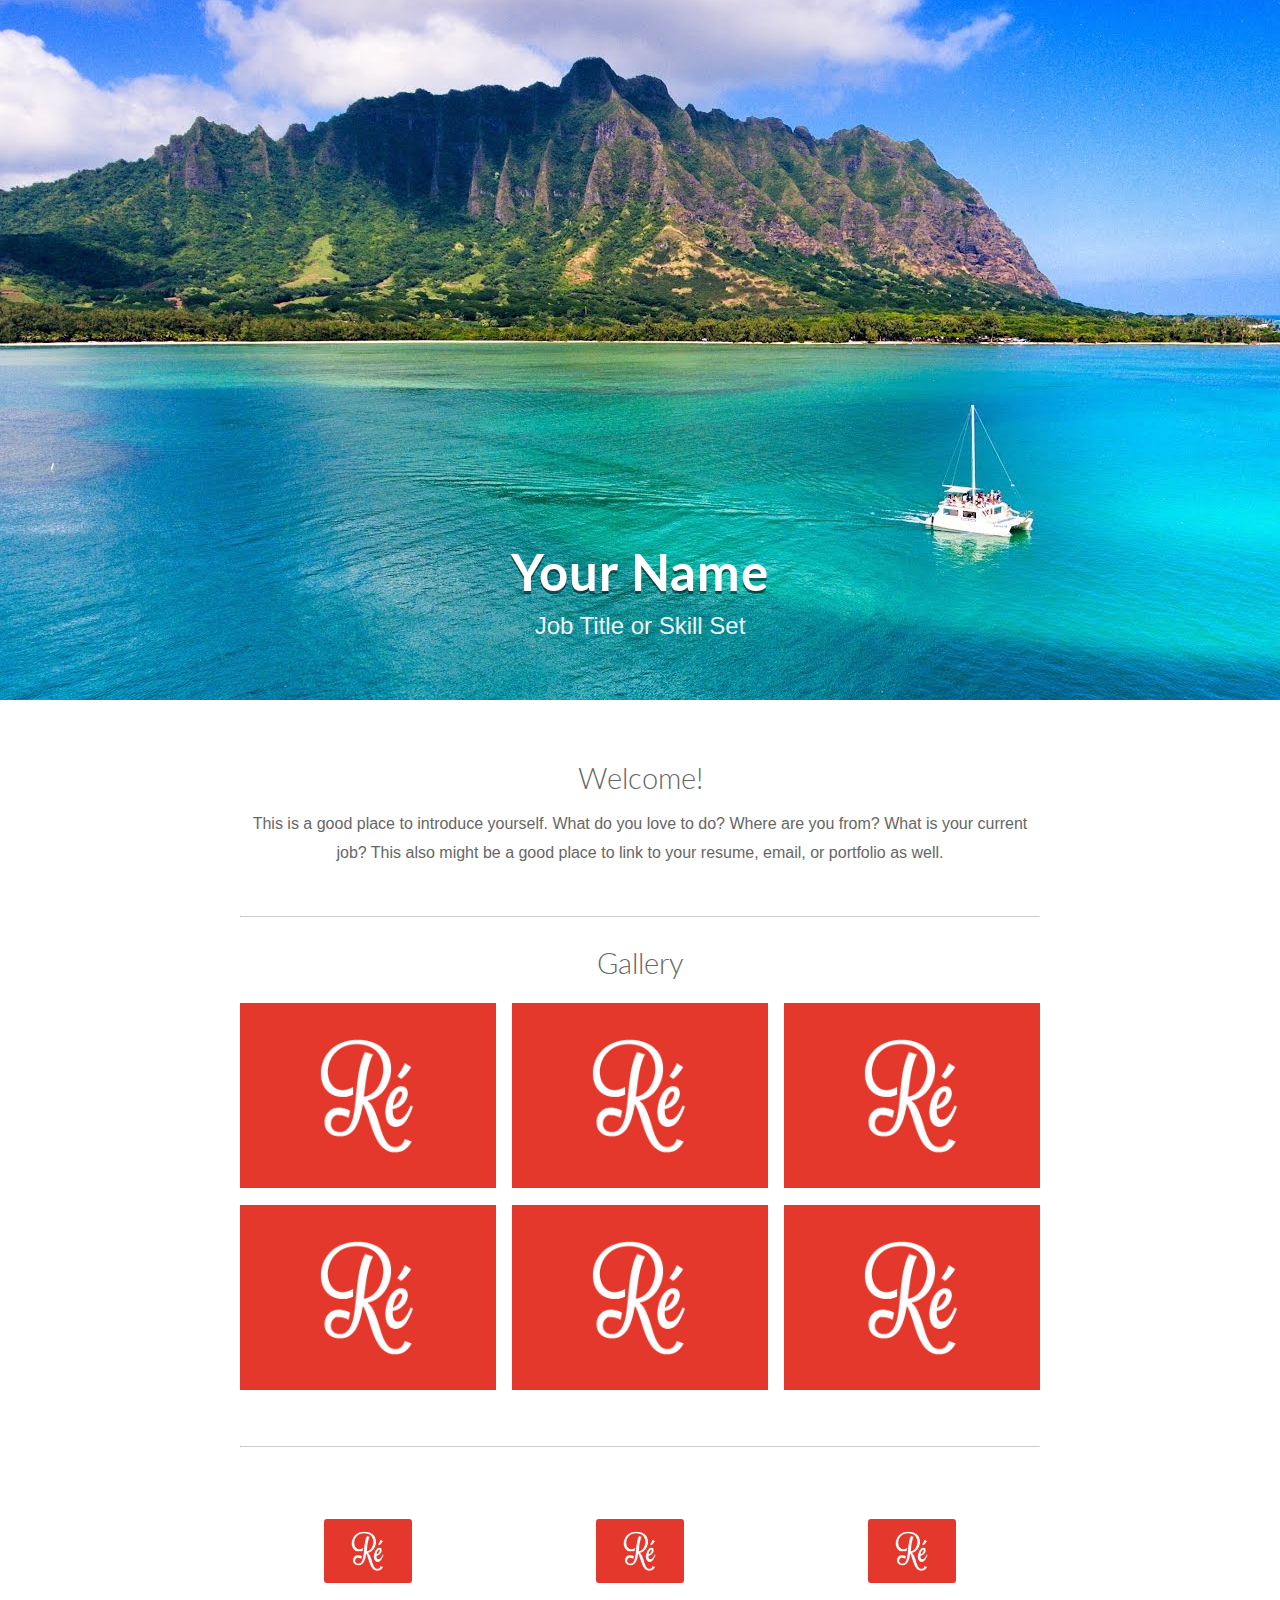
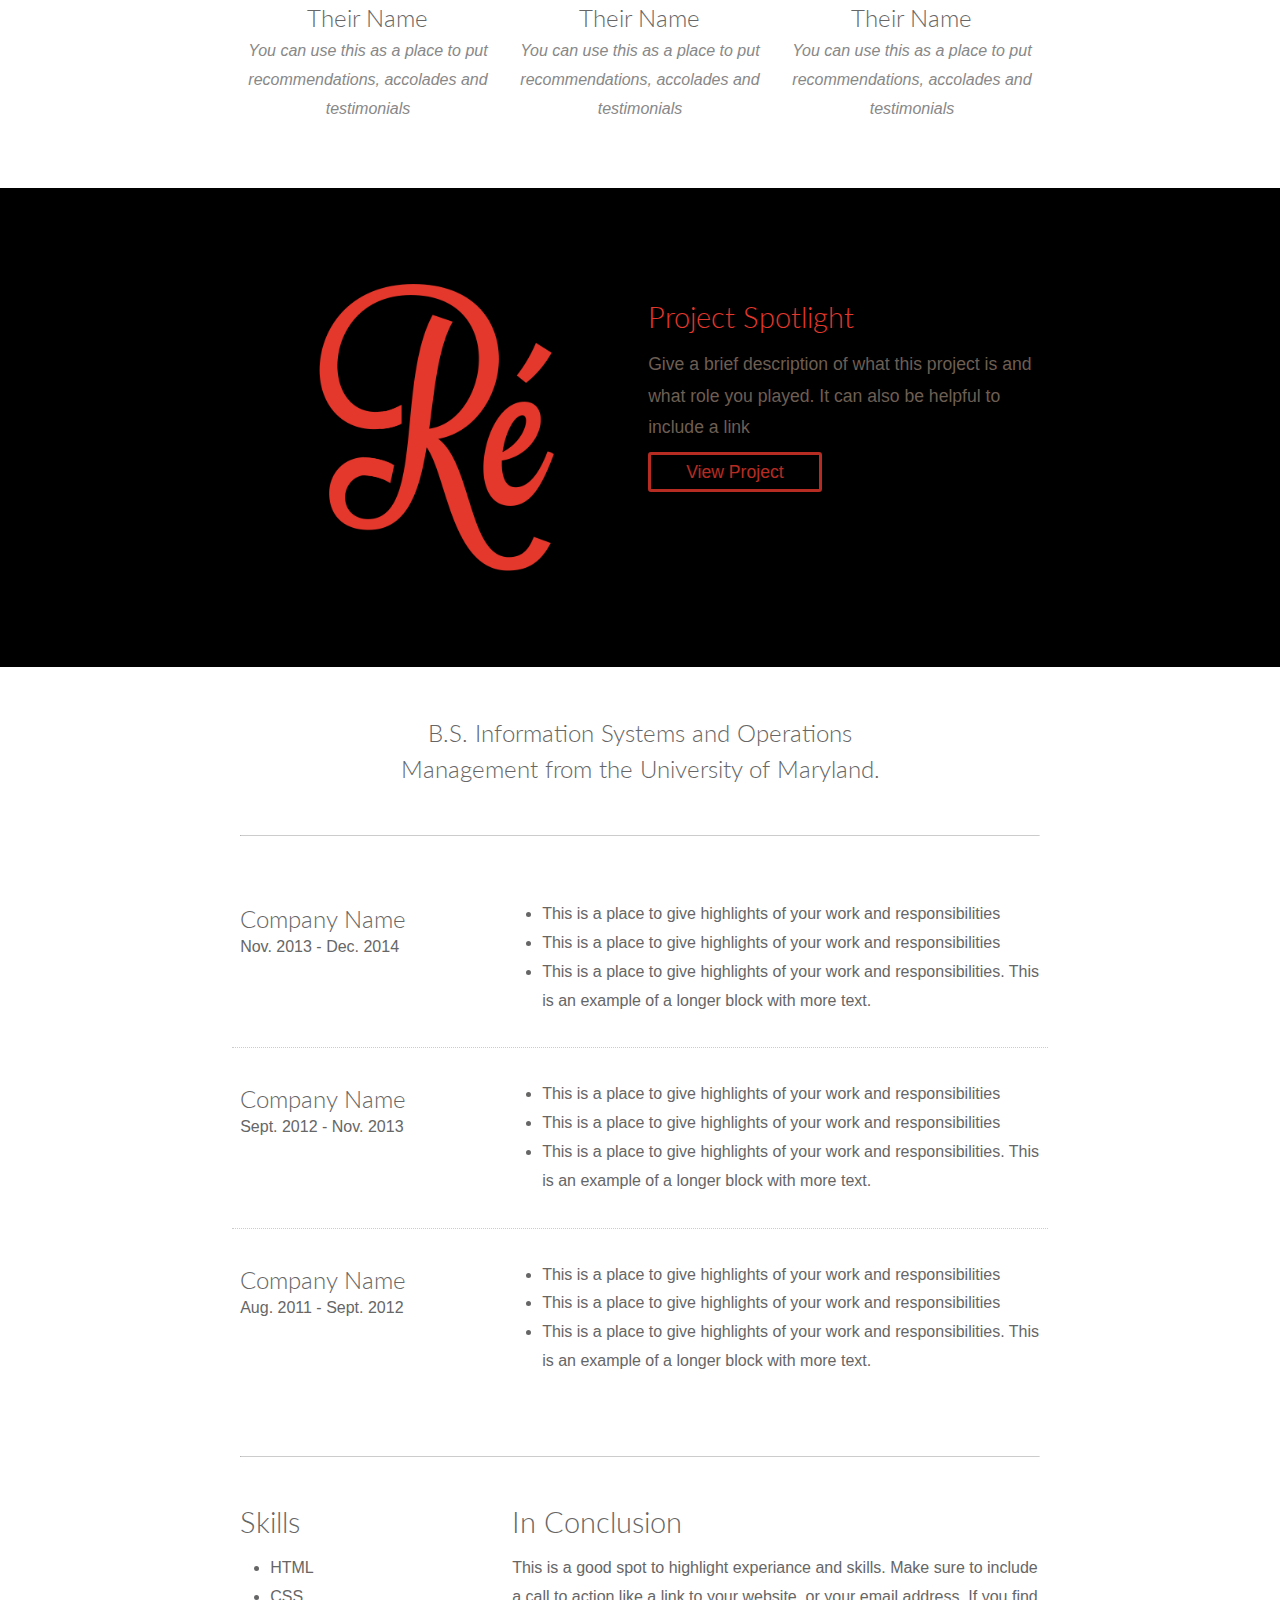
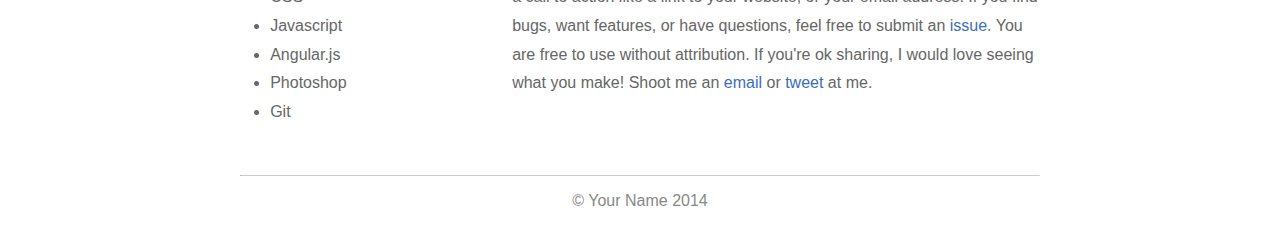
<file: Profile folder/index.html>
<!DOCTYPE html>
<html lang="en">
<head>
	<meta charset="utf-8" />
	<title>Responsive Resume</title>
	<meta name="viewport" content="width=device-width, initial-scale=1.0"/>
	<!--Custom fonts. To improve load times, remove this and update the h1 styling in style.css--> 
	<link href='http://fonts.googleapis.com/css?family=Lato:300,700' rel='stylesheet' type='text/css'>
	<!-- stylesheets -->
	<link rel="stylesheet" href="style.css" type="text/css" />
	<!-- favicon -->
	<link rel="shortcut icon" href="img/favicon.ico">
	
	<!-- just in case viewer is using Internet Explorer -->
	<!--[if IE]><script src="http://html5shiv.googlecode.com/svn/trunk/html5.js"></script><![endif]-->

</head>

<body>
	
	<!-- Header-->
	<header>
		<h1>Your Name</h1>
		<p>Job Title or Skill Set</p>
	</header>
	
	<div class="container">
		
		<!-- Introduction-->
		<section class="center">
			<h1>Welcome!</h1>
			<p>
				This is a good place to introduce yourself. What do you love to do? Where are you from? What is your current job?
				This also might be a good place to link to your resume, email, or portfolio as well.
			</p>
		</section>
		
		<hr>
		
		<!-- Gallery Block-->
		<section class="gallery">
			<h1 class="center">Gallery</h1>
			<div class="row">
				<a href="#"><img src="img/re.png" class="grid-2"></a>
				<a href="#"><img src="img/re.png" class="grid-2"></a>
				<a href="#"><img src="img/re.png" class="grid-2"></a>
				<a href="#"><img src="img/re.png" class="grid-2"></a>
				<a href="#"><img src="img/re.png" class="grid-2"></a>
				<a href="#"><img src="img/re.png" class="grid-2"></a>
			</div>
		</section>
		
		<hr>
		
		<!-- Testimonials-->	
		<section class="testimonial">
			<div class="row">
				<div class="grid-2">
					<img src="img/re.png">
					<h2>Their Name</h2>
					<p>You can use this as a place to put recommendations, accolades and testimonials</p>
				</div>
				
				<div class="grid-2">
					<img src="img/re.png">
					<h2>Their Name</h2>
					<p>You can use this as a place to put recommendations, accolades and testimonials</p>
				</div>
		
				<div class="grid-2">
					<img src="img/re.png">
					<h2>Their Name</h2>
					<p>You can use this as a place to put recommendations, accolades and testimonials</p>
				</div>
			</div>
		</section>
	</div> <!-- End container-->
	
	<!-- Spotlight -->
	<section class="spotlight">
		<div class="container">
			<div class="row">
				<div class="grid-3">
					<img src="img/spotlight.jpg">
				</div>
				<div class="grid-3">
					<h1>Project Spotlight</h1>
					<p>Give a brief description of what this project is and what role you played. It can also be helpful to include a link</p>
					<a href="#">View Project</a>
				</div>
			</div>
		</div>
	</section>
	
	
	<!-- New container-->
	<div class="container">
	
		<section class="education">	
			<h2>B.S. Information Systems and Operations Management from the University of Maryland.</h2>
		</section>
		
		<hr>
			
		<!--Experience Tables-->
		<section class="experience">
			<div class="row">
				<div class="grid-2">
					<h2>Company Name</h2>
					<p>Nov. 2013 - Dec. 2014</p>
				</div>
				<div class="grid-4">
					<ul>
						<li>This is a place to give highlights of your work and responsibilities</li>
						<li>This is a place to give highlights of your work and responsibilities</li>
						<li>This is a place to give highlights of your work and responsibilities. This is an example of a longer block with more text.</li>
					</ul>
				</div>
			</div>
			<div class="row">
				<div class="grid-2">
					<h2>Company Name</h2>
					<p>Sept. 2012 - Nov. 2013</p>
				</div>
				<div class="grid-4">
					<ul>
						<li>This is a place to give highlights of your work and responsibilities</li>
						<li>This is a place to give highlights of your work and responsibilities</li>
						<li>This is a place to give highlights of your work and responsibilities. This is an example of a longer block with more text.</li>
					</ul>
				</div>
			</div>
			<div class="row">
				<div class="grid-2">
					<h2>Company Name</h2>
					<p>Aug. 2011 - Sept. 2012</p>
				</div>
				<div class="grid-4">
					<ul>
						<li>This is a place to give highlights of your work and responsibilities</li>
						<li>This is a place to give highlights of your work and responsibilities</li>
						<li>This is a place to give highlights of your work and responsibilities. This is an example of a longer block with more text.</li>
					</ul>
				</div>
			</div>
		</section>
		
		<hr>
		
		<section>
			<!--List of skills-->
			<div class="row">
				<div class="grid-2">
					<h1>Skills</h1>
					<ul>
						<li>HTML</li>
						<li>CSS</li>
						<li>Javascript</li>
						<li>Angular.js</li>
						<li>Photoshop</li>
						<li>Git</li>
					</ul>
				</div>
				
				<div class="grid-4">
					<h1>In Conclusion</h1>
					<p>
						This is a good spot to highlight experiance and skills. Make sure to include a call to action like a link to your website, or your email address.
						If you find bugs, want features, or have questions, feel free to submit an <a href="https://github.com/philipcdavis/responsive-resume/issues">issue</a>. You are free to use without attribution.
						If you're ok sharing, I would love seeing what you make! Shoot me an
						<a href="mailto:Phillysoul11@gmail.com?Subject=Responsive%20Resume" target="_top">email</a> or
						<a href="http://www.twitter.com/philipcdavis">tweet</a> at me.
					</p>
				</div>
			</div>
		</section>
		
		
		
		<!--Footer-->
		<footer class="center">
			<hr>
			<span>&copy; Your Name 2014</span>
		</footer>
		
	</div><!-- End Container -->
	
</body>
</html>
</file>
<file: Profile folder/style.css>
*, *:before, *:after {
  -moz-box-sizing: border-box; -webkit-box-sizing: border-box; box-sizing: border-box;
}
 
body {
  font: 100% sans-serif;
  margin: 0em;
  background-color: #fff;
  color: #666;
}

h1, h2, h3 {
  font-family: 'Lato', sans-serif;
  font-weight: 300;
}

a {
  color: #3d6dbe;
  text-decoration: none;
}

a:focus,
a:hover {
  color: #6594e0;
}

p {
  font-size: 1em;
  line-height: 1.8;
  margin-top: 0em;
}

img {
  max-width: 100%;
}

hr {
  border-top: 1px solid #ccc;
  border-bottom: none;
  margin-top: 3em;
  margin-bottom: 2em;
}

header {
  background-color: #999;
  background-image: url(img/background.jpg);
  background-repeat: no-repeat;
  background-position: center center;
  -webkit-background-size: cover;
  -moz-background-size: cover;
  -o-background-size: cover;
  background-size: cover;
  margin-bottom: 4em;
  text-align: center;
  height: 500px;
 
}

header h1 {
  color: white;
  font-size: 2em;
  margin: 0;
  letter-spacing: 1px;
  opacity: 1;
  text-shadow: 0 3px 0 rgba(0,0,0, 0.5);
  position: relative;
  top: 370px;
  font-weight: 700;
}

header p {
  color: #fff;
  font-size: 1.1em;
  padding-bottom: 1.3em;
  padding-top: .5em;
  opacity: .9;
  position: relative;
  top: 360px;
}

section h1 {
  font-size: 1.8em;
  line-height: 1em;
  margin-bottom: .6em;
}

/* Same font-size and line-height as p element */
section ul li, section ol li {
  font-size: 1em;
  margin-left: -10px;
  line-height: 1.8;
}

footer {
  margin-bottom: 1em;
  color: #888;
}

footer hr {
  margin-top: 2em;
  margin-bottom: 1em;
}

.center {
  text-align: center;
}

@media screen and (min-width: 50em) {
  header {
    height: 700px;
  }
  
  header h1 {
    font-size: 3.2em;
    top: 540px;
  }
  
  header p {
    top: 530px;
    font-size: 1.5em;
  }
}



/* ------------------- Grid -------------------*/

.container {
  max-width: 50em;
  width:92%;
  margin-right: auto;
  margin-left: auto;
}

.row {
  clear: both;
  margin-right: -1%;
  margin-left:  -1%;
  
}

.row:before,
.row:after {
    content: " "; /* 1 */
    display: table; /* 2 */
}

.row:after {
    clear: both;
}

/**
 * For IE 6/7 only
 */
.row {
  *zoom: 1;
}

.grid-1,
.grid-2,
.grid-3,
.grid-4,
.grid-5,
.grid-6 {
  float: left;
  width:100%;
  padding: 0 1%;
  margin-left: auto;
  margin-right: auto;
}

@media screen and (min-width: 40em) {
  .grid-1 { width: 16.6666666%; }
  .grid-2 { width: 33.3333333%; }
  .grid-3 { width: 50%; }
  .grid-4 { width: 66.6666666%; }
  .grid-5 { width: 83.3333333%; }
  .grid-6 { width: 100%; }

}

/* -------------------Custom Blocks----------------- */

/* Gallery */

.gallery [class*="grid-2"], .gallery [class*="grid-3"]  {
  margin-bottom: 1%;
  margin-top: 1%;
  width: 50%;
}

.gallery a img {
  -webkit-transform: translateZ(0); /* Fix chrome pixel shift */
  transition: opacity .2s ease;
  opacity: 1;
}

.gallery a img:hover {
  opacity: .8;
}

@media screen and (min-width: 40em) {
  .gallery .grid-2 {
    width: 33.3333333%;
  }
}


/* Experience */
.experience [class*="row"] {
  border-bottom: dotted 1px #ccc;
  padding-top: 1em;
  padding-bottom: 1em;
}

.experience h2 {
  margin-bottom: 0;
}

.experience h2, .experience p {
  text-align: center;
}

.experience [class*="row"]:last-of-type {
  border: none;
}

@media screen and (min-width: 40em) {
  .experience h2, .experience p {
    text-align: left;
  }
}


/* Education Block */
.education {
  font-family: "Lato", sans-serif;
  line-height: 1.5;
  margin-bottom: 0;
  text-align: center;
  margin: 0 auto;
}

@media screen and (min-width: 40em) {
  .education {
    width: 70%;
  }
}


/* Testimonials */
.testimonial {
  text-align: center;
  margin-bottom: 30px;
}

.testimonial img {
  height: 4em;
  border-radius: 3px;
  margin-left: auto;
  margin-right: auto;
  display: block;
  margin-top: 40px;
}

.testimonial p {
  font-style: italic;
  color: #888;
  margin-top:  -15px;
}

/* Spotlight */
.spotlight {
  background-color: #000000;
  padding: 3em 1em;
  margin-top: 3em;
  margin-bottom: 3em;
  text-align: center;
}

.spotlight img {
  width: 60%;
  max-width: 250px;
  margin-left: auto;
  margin-right: auto;
  display: block;
}

.spotlight h1 {
  color: #e4382c;
}

.spotlight p {
  color: #6d5e53;
  font-size: 1.1em;
}

.spotlight a {
  background-color: transparent;
  border: 3px solid #e4382c;
  padding: 7px 35px;
  border-radius: 3px;
  color: #e4382c;
  font-size: 1.1em;
  opacity: .8;
  margin-bottom: 10px;
}

.spotlight a:hover {
  opacity: 1;
  cursor: pointer;
}

@media screen and (min-width: 40em) {
  .spotlight {
    padding: 6em;
    text-align: left;
  }
  
  .spotlight h1, .spotlight p {
    text-align: left;
  }
  
}
</file>
